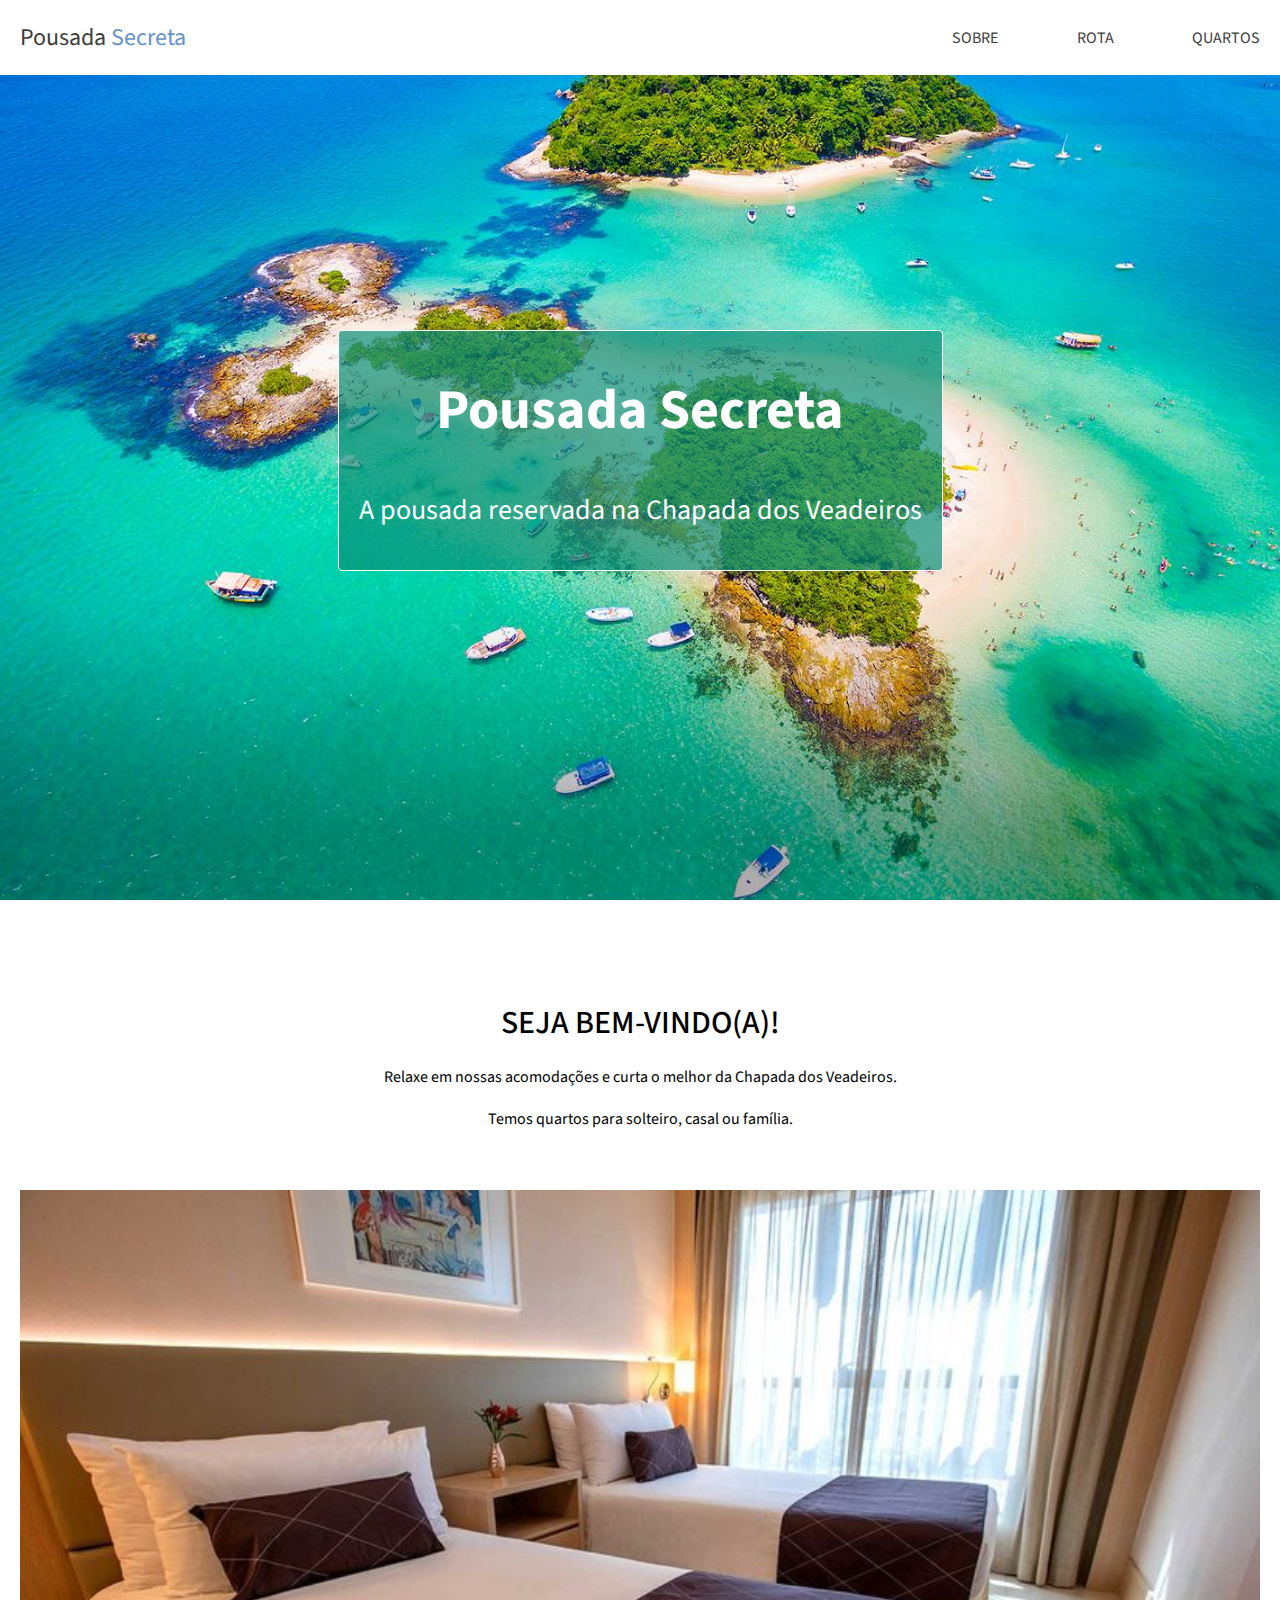
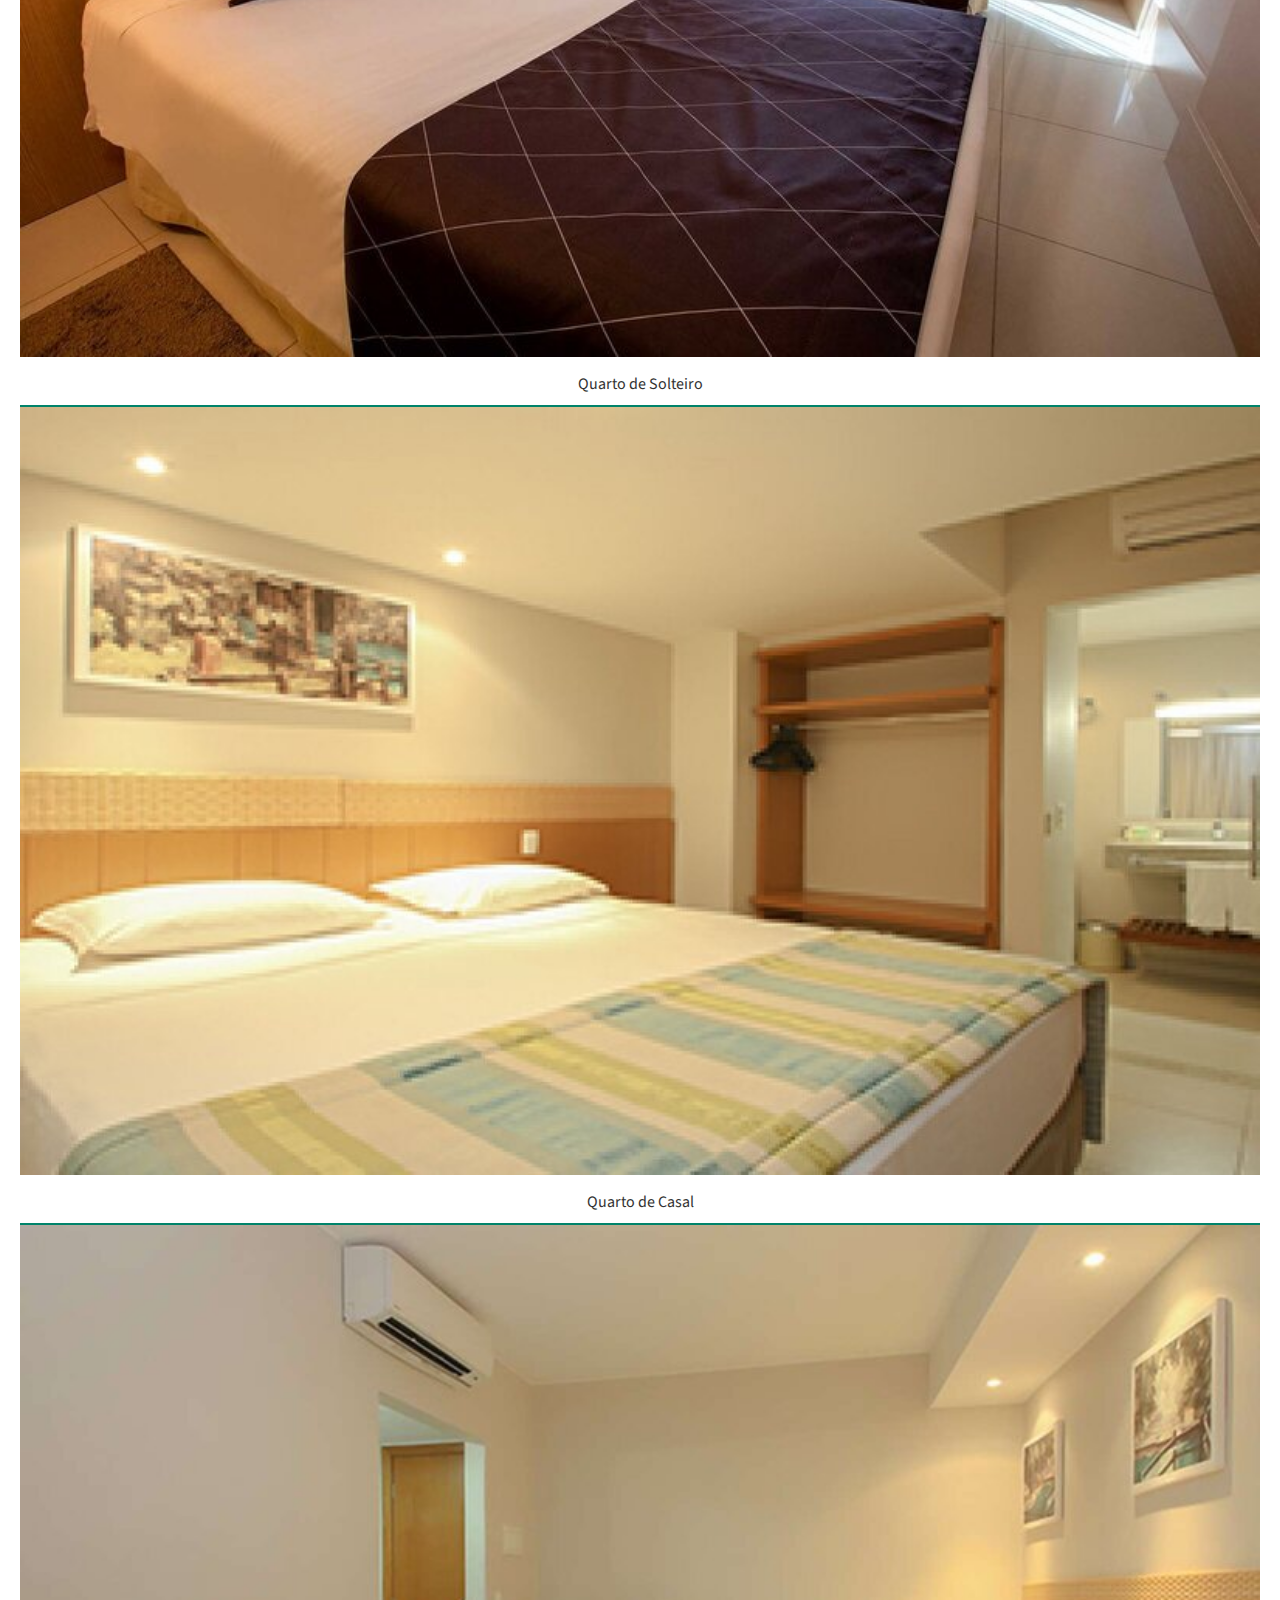
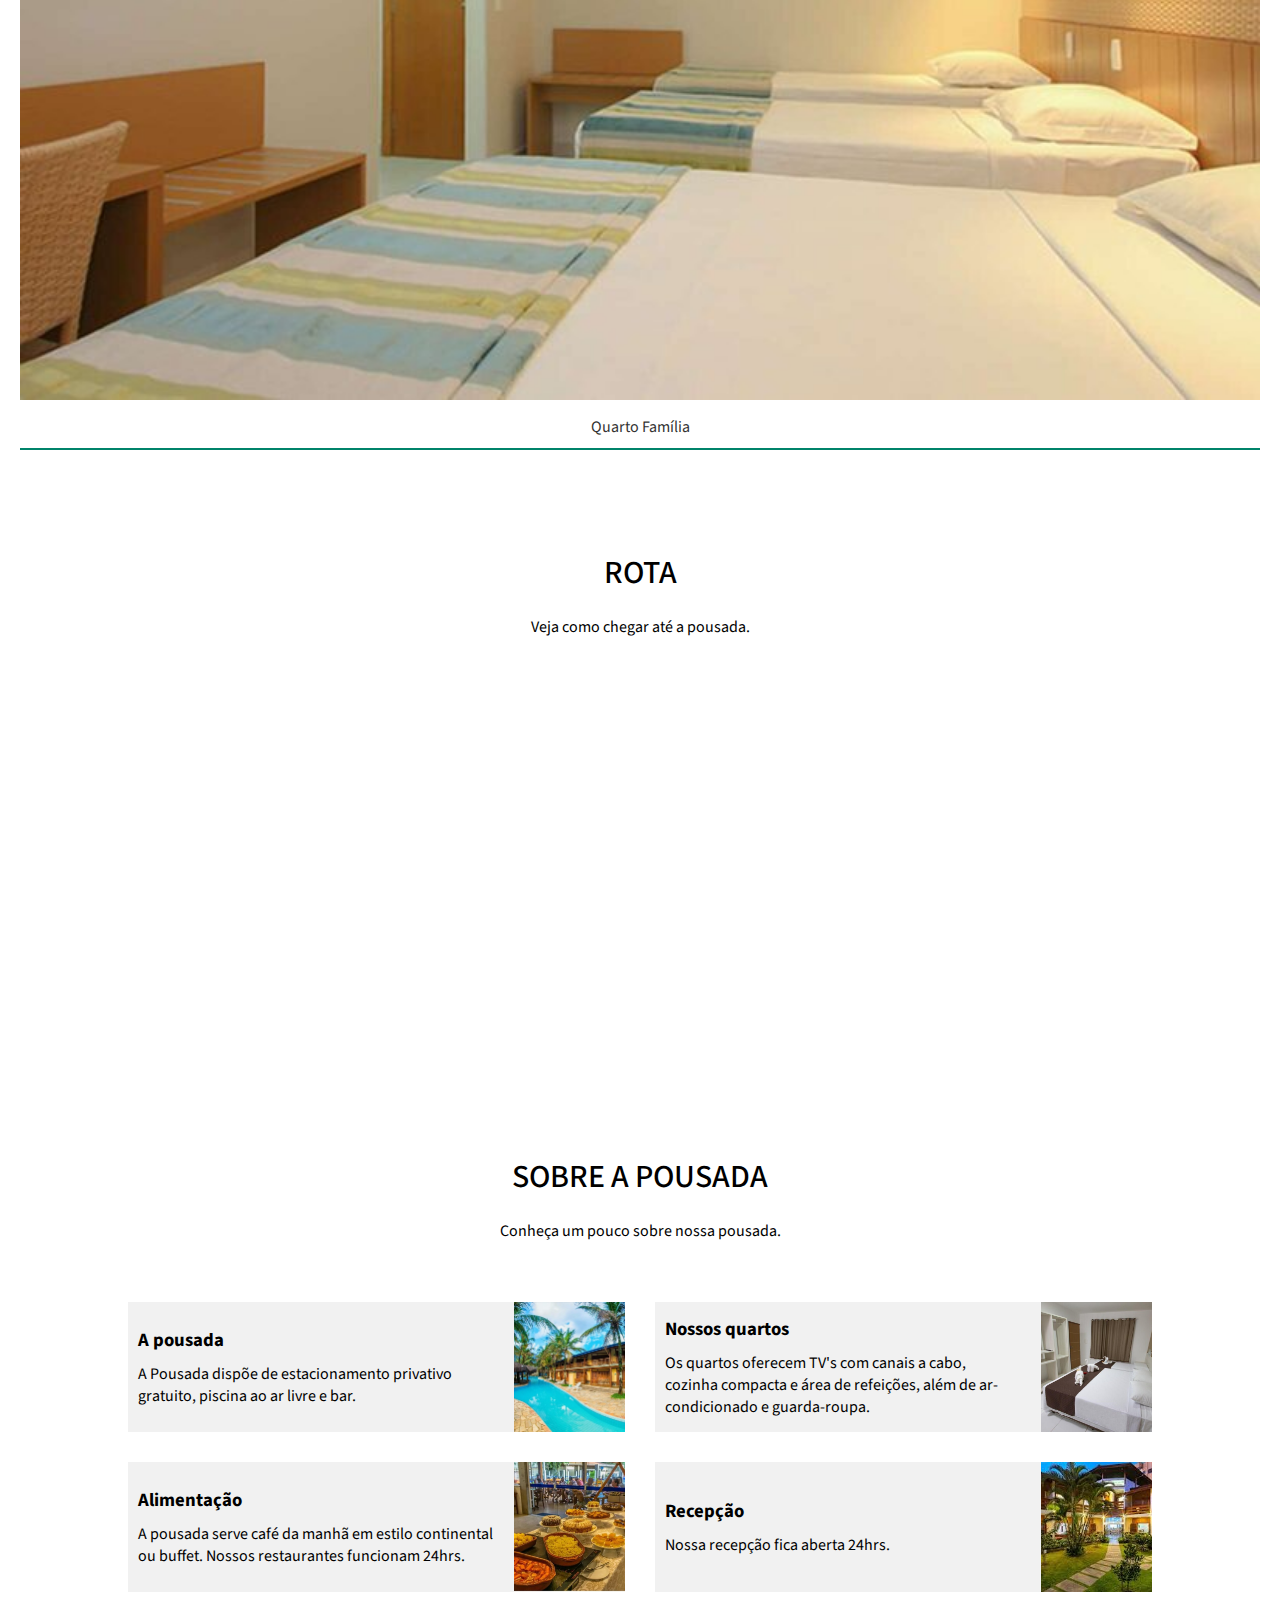
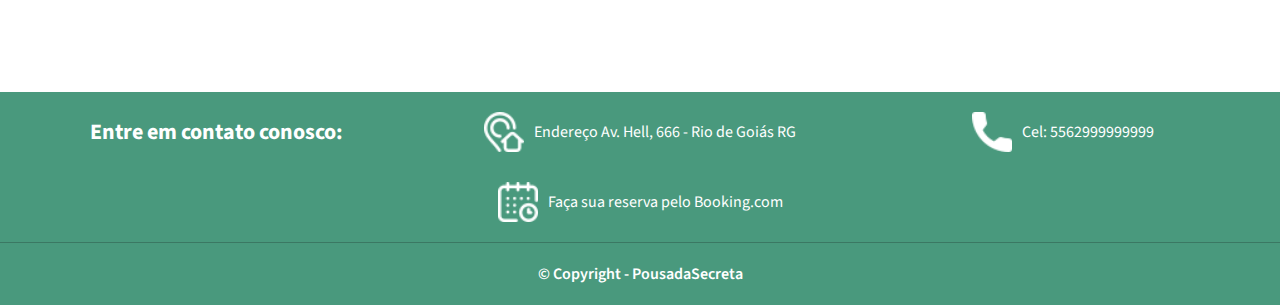
<file: index.html>
<!DOCTYPE html>
<html lang="pt-br">
    <head>
        <meta charset="UTF-8">
        <meta name="viewport" content="width=device-width, initial-scale=1.0">
        <!-- CSS only -->
        <link rel="stylesheet" href="/assets/css/style.css">
        <link rel="stylesheet" href="/assets/css/global.css">
        <link href="https://fonts.googleapis.com/css2?family=Source+Sans+Pro:ital,wght@0,200;0,300;0,400;0,600;0,700;0,900;1,200;1,300;1,400;1,600;1,700;1,900&display=swap" rel="stylesheet">
        <title>Pousada Secreta</title>
    </head>
    <body>
        <div class="top">
            <div class="container-top section-limit">
                <div class="container-link-logo">
                    <a href="index.html">Pousada <span>Secreta</span></a>
                </div>
                <div class="container-links">
                    <a class="link-top" href="#about">SOBRE</a>
                    <a class="link-top" href="#route">ROTA</a>
                    <a class="link-top" href="rooms.html">QUARTOS</a>
                </div>
            </div>
        </div>

        <div class="content-home">
            <div class="banner">
                <div class="container-title-site">
                    <h1>Pousada Secreta</h1>
                    <p>A pousada reservada na Chapada dos Veadeiros</p>
                </div>
            </div>

            <div id="welcome" class="section-container section-limit">
                <div class="container-description">
                    <h2>SEJA BEM-VINDO(A)!</h2>
                    <p>Relaxe em nossas acomodações e curta o melhor da Chapada dos Veadeiros.</p>
                    <p>Temos quartos para solteiro, casal ou família.</p>
                </div>
                <div class="container-rooms">
                    <div class="room">
                        <img src="/assets/img/quarto-solteiro1.jpg" alt="Quarto de Solteiro" title="Quarto de Solteiro">
                        <a href="bedrooms.html#single"><p>Quarto de Solteiro</p></a>
                    </div>
                    <div class="room">
                        <img src="/assets/img/quarto-casal1.jpg" alt="Quarto de Casal" title="Quarto de Casal">
                        <a href="bedrooms.html#couple"><p>Quarto de Casal</p></a>
                    </div>
                    <div class="room">
                        <img src="/assets/img/quarto-familia1.jpg" alt="Quarto Família" title="Quarto Família">
                        <a href="bedrooms.html#family"><p>Quarto Família</p></a>
                    </div>
                </div>
            </div>

            <div id="route" class="section-container">
                <div class="container-description">
                    <h2>ROTA</h2>
                    <p>Veja como chegar até a pousada.</p>
                </div>
                <div>
                    <iframe
                        src="https://www.google.com/maps/embed?pb=!1m14!1m8!1m3!1d14692.471710812997!2d-43.3641911!3d-22.9826906!3m2!1i1024!2i768!4f13.1!3m3!1m2!1s0x0%3A0x539cb07246f0e38d!2sVia%20Parque%20Shopping!5e0!3m2!1spt-BR!2sbr!4v1612707978931!5m2!1spt-BR!2sbr"
                        width="100%" height="350" frameborder="0" style="border: 0" allowfullscreen>
                    </iframe>
                </div>
            </div>

            <div id="about" class="section-container">
                <div class="container-description">
                    <h2>SOBRE A POUSADA</h2>
                    <p>Conheça um pouco sobre nossa pousada.</p>
                </div>
                <div class="container-cards">
                    <div class="card">
                        <div class="container-card-description">
                            <h3>A pousada</h3>
                            <p>
                                A Pousada dispõe de estacionamento privativo gratuito, piscina ao ar livre e bar.
                            </p>
                        </div>
                        <div class="container-card-img">
                            <img src="/assets/img/img1.jpg" alt="Faixada" title="Faixada">
                        </div>            
                    </div>
                    <div class="card">
                        <div class="container-card-description">
                            <h3>Nossos quartos</h3>
                            <p>
                                Os quartos oferecem TV's com canais a cabo, cozinha compacta e área de refeições, além de ar-condicionado e guarda-roupa.
                            </p>
                        </div>
                        <div class="container-card-img">
                            <img src="/assets/img/img2.jpg" alt="Quartos" title="Quartos">
                        </div>
                    </div>
                    <div class="card">
                        <div class="container-card-description">
                            <h3>Alimentação</h3>
                            <p>
                                A pousada serve café da manhã em estilo continental ou buffet. Nossos restaurantes funcionam 24hrs.
                            </p>
                        </div>
                        <div class="container-card-img">
                            <img src="/assets/img/img3.jpg" alt="Restaurante" title="Restaurante">
                        </div>
                    </div>
                    <div class="card">
                        <div class="container-card-description">
                            <h3>Recepção</h3>
                            <p>
                                Nossa recepção fica aberta 24hrs.
                            </p>
                        </div>
                        <div class="container-card-img">
                            <img src="/assets/img/img5.jpg" alt="Recepção" title="Recepção">
                        </div>
                    </div>
                </div>
            </div>

            <div class="footer">
                <div class="container-info section-limit">
                    <div class="card-info-footer">
                        <h4>Entre em contato conosco:</h4>
                    </div>

                    <div class="card-info-footer">
                        <a target="_blank" href="https://goo.gl/maps/wPAS58QxiTopxK6w7">
                            <img src="/assets/icons/endereco.png" alt="Ícone de endereço" title="Ícone  de endereço"/>
                            <p>Endereço Av. Hell, 666 - Rio de Goiás RG</p>
                        </a>
            
                    </div>

                    <div class="card-info-footer">
                        <img src="/assets/icons/telefone.png" alt="Ícone telefone">
                        <p>Cel: 5562999999999</p>
                    </div>

                    <div class="card-info-footer">
                        <a target="_blank"
                            href="https://www.booking.com/searchresults.pt-br.html?aid=375635;label=msn-wLZ0m4wRNI00wFHQAaaO3w-79920787059858%3Atikwd-79920803013016%3Aaud-808219487%3Aloc-20%3Aneo%3Amte%3Adec%3Aqsbooking;sid=9ca5cbe6c9db71b34b98c0738ea780f4;dest_id=-666610;dest_type=city&">
                            <img src="/assets/icons/calendario.png" alt="Ícone calendario" title="Ícone calendario"/>
                            <p>Faça sua reserva pelo Booking.com</p>
                        </a>
                    </div>
                </div>
                
                <div class="container-copyright">© Copyright - PousadaSecreta</div>
            </div>
        </div>
    </body>
</html>
</file>
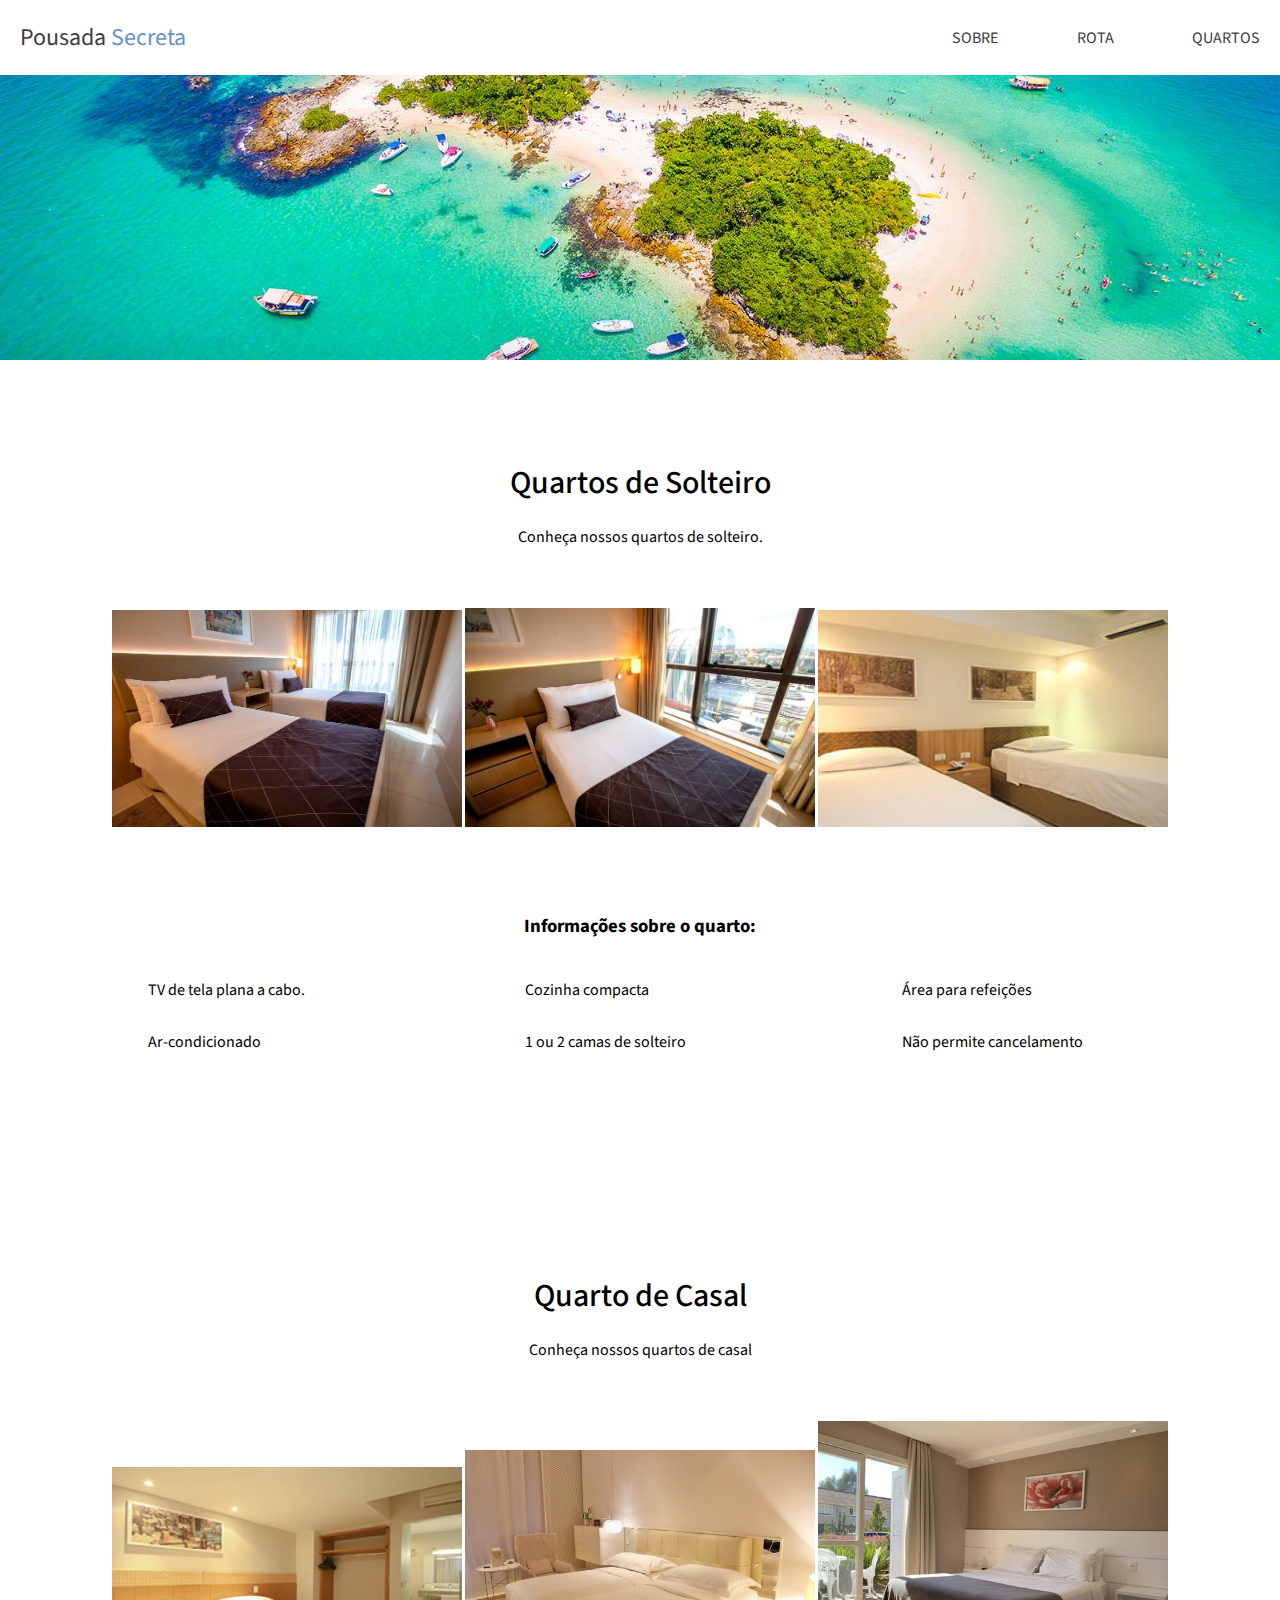
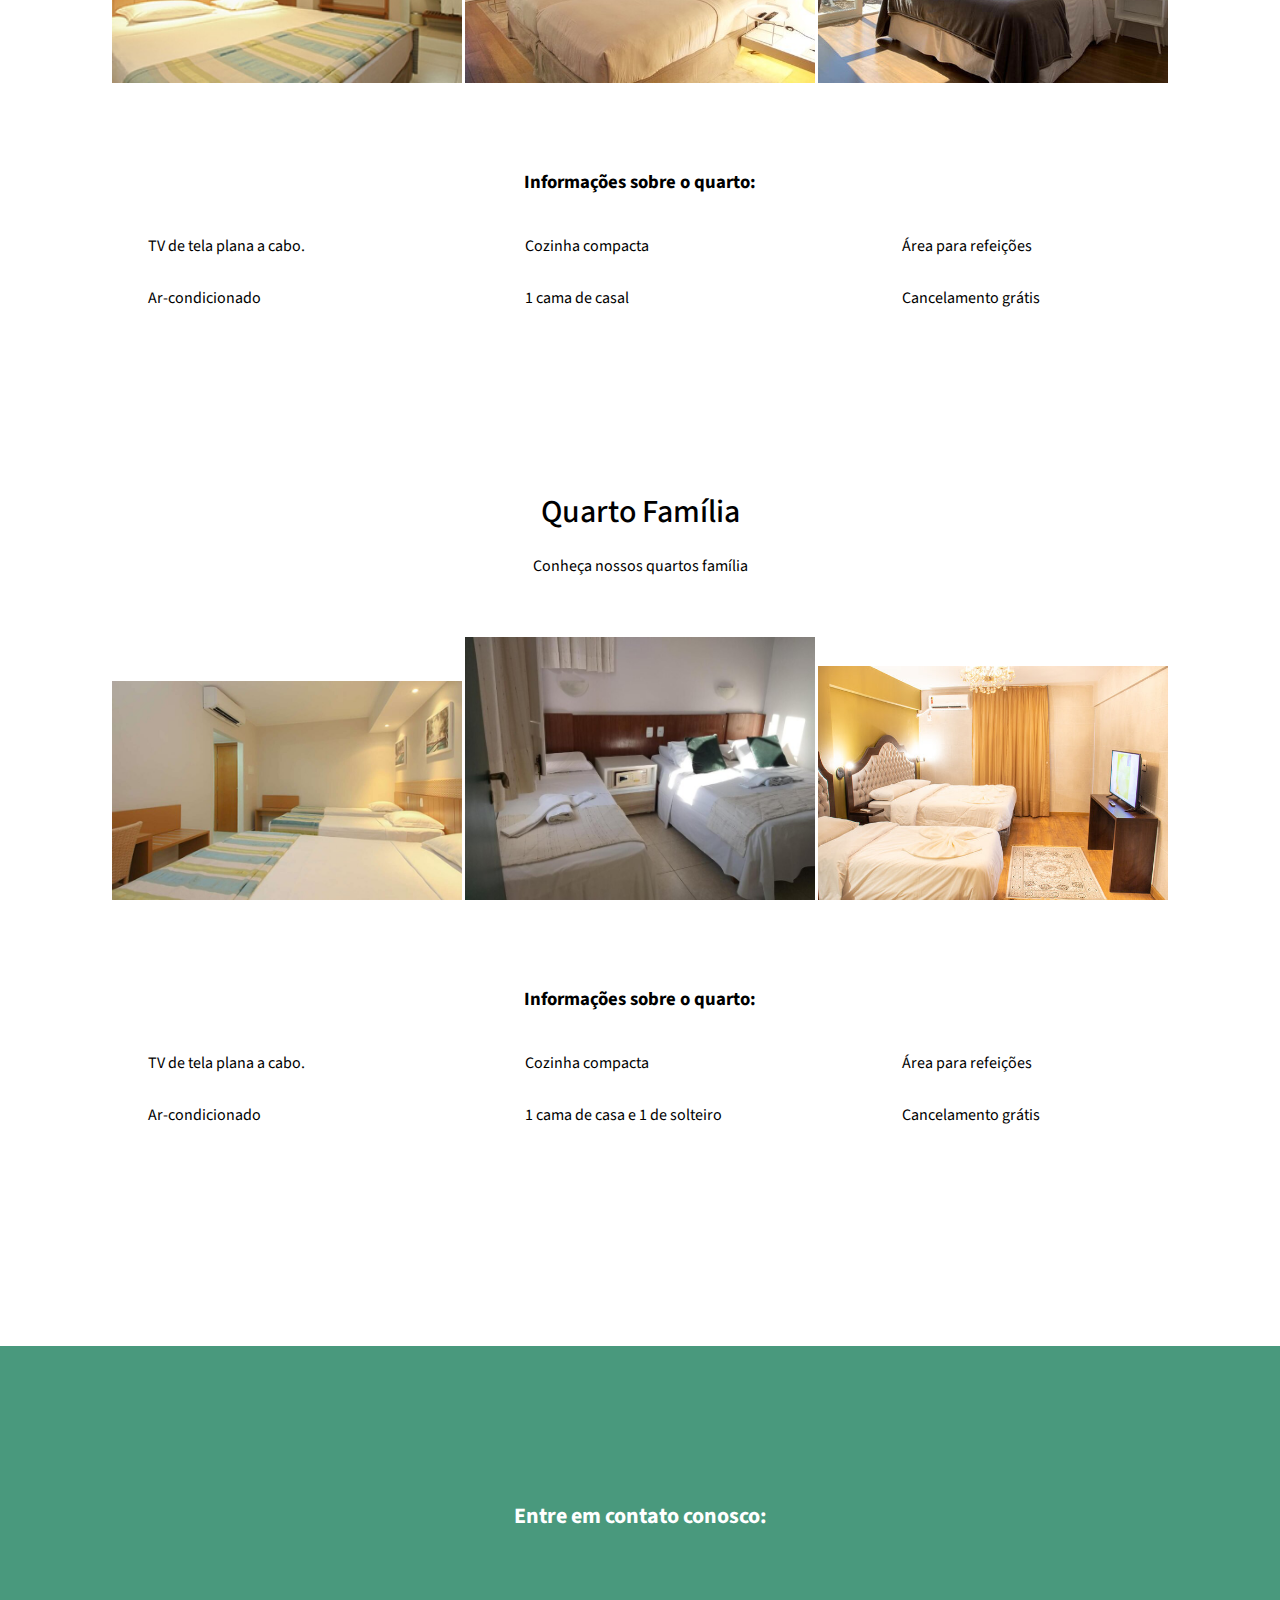
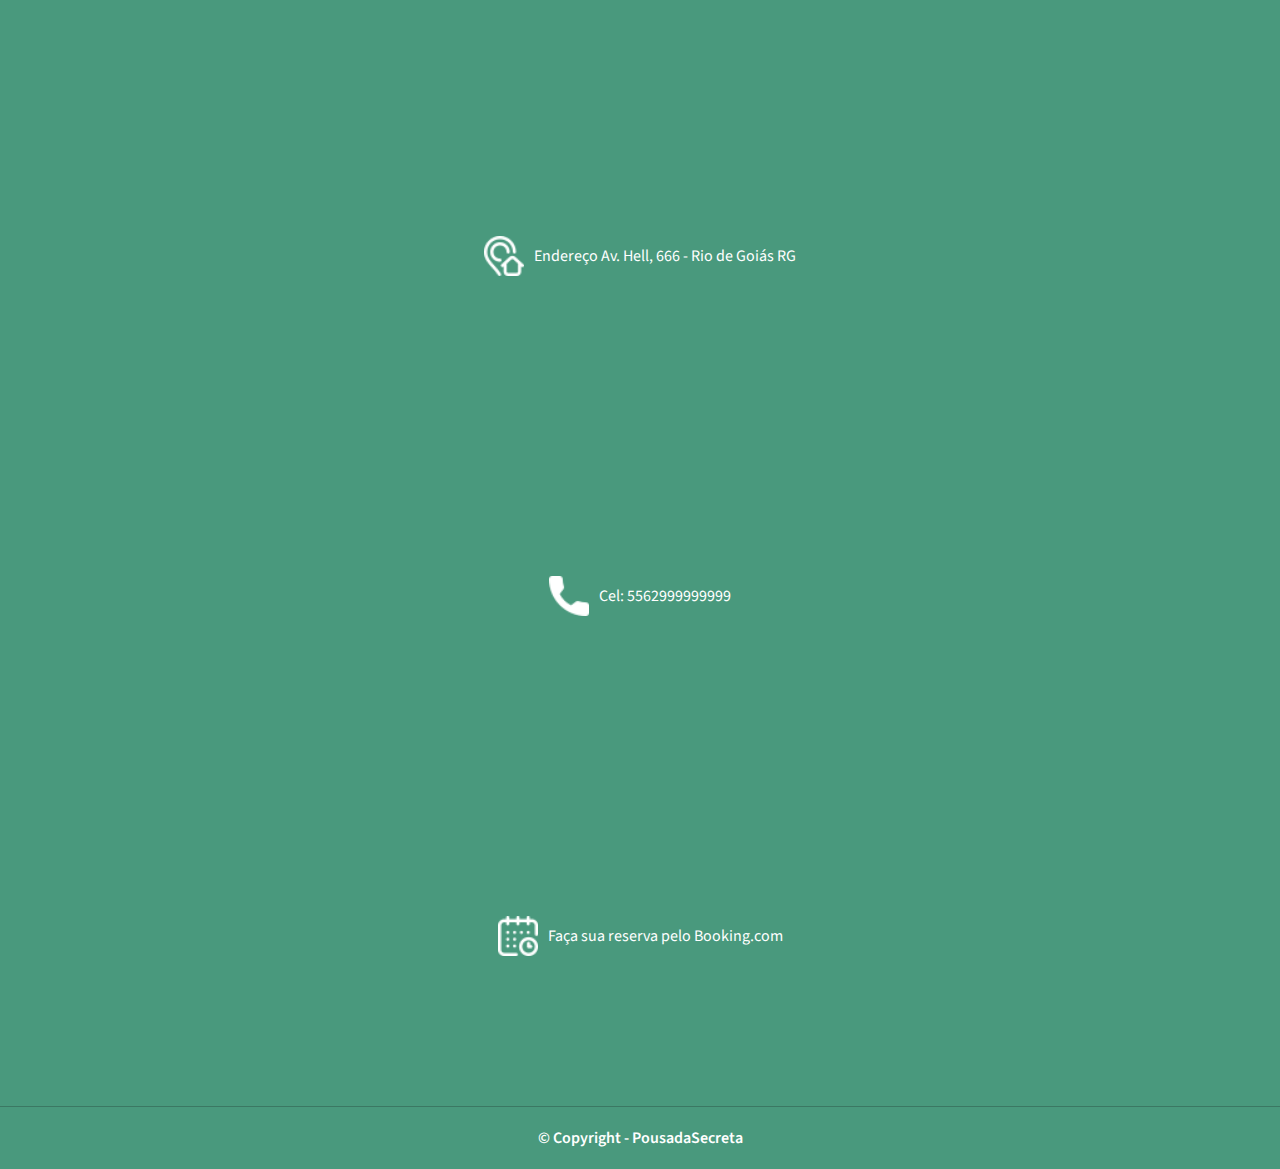
<file: rooms.html>
<!DOCTYPE html>
<html lang="pt-br">
    <head>
        <meta charset="UTF-8">
        <meta name="viewport" content="width=device-width, initial-scale=1.0">
        <!-- CSS only -->
        <link rel="stylesheet" href="/assets/css/style.css">
        <link rel="stylesheet" href="/assets/css/global.css">
        <link rel="stylesheet" href="/assets/css/style-rooms.css">
        <link href="https://fonts.googleapis.com/css2?family=Source+Sans+Pro:ital,wght@0,200;0,300;0,400;0,600;0,700;0,900;1,200;1,300;1,400;1,600;1,700;1,900&display=swap" rel="stylesheet">
        <title>Quartos - Pousada Secreta</title>
    </head>
    <body>
        <div class="top">
            <div class="container-top section-limit">
                <div class="container-link-logo">
                    <a href="index.html">Pousada <span>Secreta</span></a>
                </div>
                <div class="container-links">
                    <a class="link-top" href="index.html#about">SOBRE</a>
                    <a class="link-top" href="index.html#route">ROTA</a>
                    <a class="link-top" href="rooms.html">QUARTOS</a>
                </div>
            </div>
        </div>

        <div class="content-home">
            <div class="banner banner-rooms"></div>

            <div id="single" class="section-container section-limit">
                <div class="container-description">
                    <h2>Quartos de Solteiro</h2>
                    <p>Conheça nossos quartos de solteiro.</p>
                </div>

                <div class="container-rooms">
                    <img src="/assets/img/quarto-solteiro1.jpg" alt="Quarto Solteiro 1" title="Quarto Solteiro 1"/>
                    <img src="/assets/img/quarto-solteiro2.jpg" alt="Quarto Solteiro 2" title="Quarto Solteiro 2"/>
                    <img src="/assets/img/quarto-solteiro3.jpg" alt="Quarto Solteiro 3" title="Quarto Solteiro 3"/>
                </div>

                <div class="container-info">
                    <h3>Informações sobre o quarto:</h3>
                    <ul class="list-info">
                        <li>TV de tela plana a cabo.</li>
                        <li>Cozinha compacta</li>
                        <li>Área para refeições</li>
                        <li>Ar-condicionado</li>
                        <li>1 ou 2 camas de solteiro</li>
                        <li>Não permite cancelamento</li>
                    </ul>
                </div>
            </div>

            <div id="couple" class="section-container section-limit">
                <div class="container-description">
                    <h2>Quarto de Casal</h2>
                    <p>Conheça nossos quartos de casal</p>
                </div>

                <div class="container-rooms">
                    <img src="/assets/img/quarto-casal1.jpg" alt="Quarto casal 1" title="Quarto casal 1"/>
                    <img src="/assets/img/quarto-casal2.jpg" alt="Quarto casal 2" title="Quarto casal 2"/>
                    <img src="/assets/img/quarto-casal3.jpg" alt="Quarto casal 3" title="Quarto casal 3"/>
                </div>

                <div class="container-info">
                    <h3>Informações sobre o quarto:</h3>
                    <ul class="list-info">
                        <li>TV de tela plana a cabo.</li>
                        <li>Cozinha compacta</li>
                        <li>Área para refeições</li>
                        <li>Ar-condicionado</li>
                        <li>1 cama de casal</li>
                        <li>Cancelamento grátis</li>
                    </ul>
                </div>

                <div id="family" class="section-container section-limit">
                    <div class="container-description">
                        <h2>Quarto Família</h2>
                        <p>Conheça nossos quartos família</p>
                    </div>
    
                    <div class="container-rooms">
                        <img src="/assets/img/quarto-familia1.jpg" alt="Quarto família 1" title="Quarto família 1"/>
                        <img src="/assets/img/quarto-familia2.jpg" alt="Quarto família 2" title="Quarto família 2"/>
                        <img src="/assets/img/quarto-familia3.jpg" alt="Quarto família 3" title="Quarto família 3"/>
                    </div>
    
                    <div class="container-info">
                        <h3>Informações sobre o quarto:</h3>
                        <ul class="list-info">
                            <li>TV de tela plana a cabo.</li>
                            <li>Cozinha compacta</li>
                            <li>Área para refeições</li>
                            <li>Ar-condicionado</li>
                            <li>1 cama de casa e 1 de solteiro</li>
                            <li>Cancelamento grátis</li>
                        </ul>
                    </div>
                </div>
            </div>

            <div class="footer">
                <div class="container-info section-limit">
                    <div class="card-info-footer">
                        <h4>Entre em contato conosco:</h4>
                    </div>

                    <div class="card-info-footer">
                        <a target="_blank" href="https://goo.gl/maps/wPAS58QxiTopxK6w7">
                            <img src="/assets/icons/endereco.png" alt="Ícone de endereço" title="Ícone  de endereço"/>
                            <p>Endereço Av. Hell, 666 - Rio de Goiás RG</p>
                        </a>
            
                    </div>

                    <div class="card-info-footer">
                        <img src="/assets/icons/telefone.png" alt="Ícone telefone">
                        <p>Cel: 5562999999999</p>
                    </div>

                    <div class="card-info-footer">
                        <a target="_blank"
                            href="https://www.booking.com/searchresults.pt-br.html?aid=375635;label=msn-wLZ0m4wRNI00wFHQAaaO3w-79920787059858%3Atikwd-79920803013016%3Aaud-808219487%3Aloc-20%3Aneo%3Amte%3Adec%3Aqsbooking;sid=9ca5cbe6c9db71b34b98c0738ea780f4;dest_id=-666610;dest_type=city&">
                            <img src="/assets/icons/calendario.png" alt="Ícone calendario" title="Ícone calendario"/>
                            <p>Faça sua reserva pelo Booking.com</p>
                        </a>
                    </div>
                </div>
                
                <div class="container-copyright">© Copyright - PousadaSecreta</div>
            </div>
        </div>
    </body>
</html>
</file>
<file: assets/css/style.css>
/*top style*/
.top {
    width: 100%;
    position: fixed;
    background-color: #fff;
}

.container-top {
    display: flex;
    align-items: center;
    justify-content: space-between;
    flex-wrap: wrap;
    gap: 30px;
    padding: 20px;
    color: #3d3d3d;
}

.container-link-logo {
    flex: 1 0 60%;
}

.container-link-logo a {
    font-size: 24px;
    color: #3d3d3d;
}

.container-link-logo span {
    color: #6592c9;
}

.container-links {
    flex: 1 0 150px;
    display: flex;
    justify-content: space-between;
}

.link-top {
    color: #3d3d3d;
}

/* Style Content Home */
.banner {
    width: 100%;
    height: 100vh;
    padding: 0 20px;
    background-image: url(/assets/img/img-fundo.jpg);
    background-position: center;
    background-size: cover;
    display: flex;
    justify-content: center;
    align-items: center;
}

.container-title-site {
    display: flex;
    flex-direction: column;
    align-items: center;
    gap: 40px;
    padding: 40px 20px;
    font-size: 28px;
    color: #fff;
    background-color: #0a9077b3;
    border: 1px solid #fff;
    border-radius: 4px;
    text-align: center;
}

.section-container {
    display: flex;
    flex-direction: column;
    gap: 60px;
    padding: 100px 20px;
    text-align: center;
}

.container-description {
    display: flex;
    flex-direction: column;
    gap: 20px;
}

.container-description h2 {
    font-size: 32px;
    font-weight: 500;
}

.container-bedrooms {
    display: flex;
    justify-content: space-between;
    gap: 40px;
    flex-wrap: wrap;
}

.room {
    flex: 1 0 250px;
    color: #3d3d3d;
    padding-bottom: 10px;
    border-bottom: 2px solid #00836a;
}

.room img {
    width: 100%;
    margin-bottom: 10px;
}

.room a {
    color: #333;
}

.section-container h2 {
    font-size: 32px;
    font-weight: 500;
}

#route {
    padding: 0;
}

/* Style section about */
.container-cards {
    max-width: 1024px;
    margin: 0 auto;
    display: flex;
    flex-wrap: wrap;
    justify-content: space-between;
    gap: 30px;
}

.card {
    flex: 1 0 350px;
    height: 130px;
    display: flex;
    align-items: center;
    justify-content: space-between;
    gap: 10px;
    text-align: left;
    background-color: #f1f1f1;
}

.container-card-description {
    width: 100%;
    height: 100%;
    padding: 0px 10px;
    display: flex;
    flex-direction: column;
    justify-content: center;
    gap: 10px;
}

.container-card-img {
    width: 30%;
    height: 100%;
}

.container-card-img img {
    width: 100%;
    height: 100%;
    object-fit: cover;
}

/* Style footer */
.footer {
    background-color: #49997d;
    color: #fff;
}

.container-info {
    padding: 20px;
    display: flex;
    flex-wrap: wrap;
    justify-content: space-between;
    gap: 30px;
}

.card-info-footer {
    flex: 1 0 300px;
    display: flex;
    justify-content: center;
    align-items: center;
}

.card-info-footer h4 {
    font-size: 22px;
}

.card-info-footer a {
    display: flex;
    align-items: center;
    color: #fff;
}

.card-info-footer p {
    margin-left: 10px;
}

.card-info-footer img {
    width: 40px;
    height: 40px;
}

.container-copyright {
    padding: 20px;
    font-weight: 600;
    text-align: center;
    border-top: 1px solid #3b7863;
}
</file>
<file: assets/css/global.css>
* {
    margin: 0;
    padding: 0;
    box-sizing: border-box;
    font-family: 'Source Sans Pro', sans-serif;
    list-style: none;
    text-decoration: none;

}

.section-limit {
    width: 100%;
    max-width: 1440px;
    margin: 0 auto;
}
</file>
<file: assets/css/style-rooms.css>
.banner-rooms {
    height: 40vh;
  }
  
  .container-rooms img {
    width: 350px;
    flex-grow: 1;
  }
  
  .container-info {
    max-width: 1024px;
    margin: 0 auto;
    display: flex;
    flex-direction: column;
    gap: 40px;
    align-items: center;
  }
  
  .list-info {
    display: flex;
    align-items: center;
    justify-content: space-between;
    gap: 30px;
    flex-wrap: wrap;
  }
  
  .list-info li {
    width: 230px;
    text-align: left;
  }
</file>
